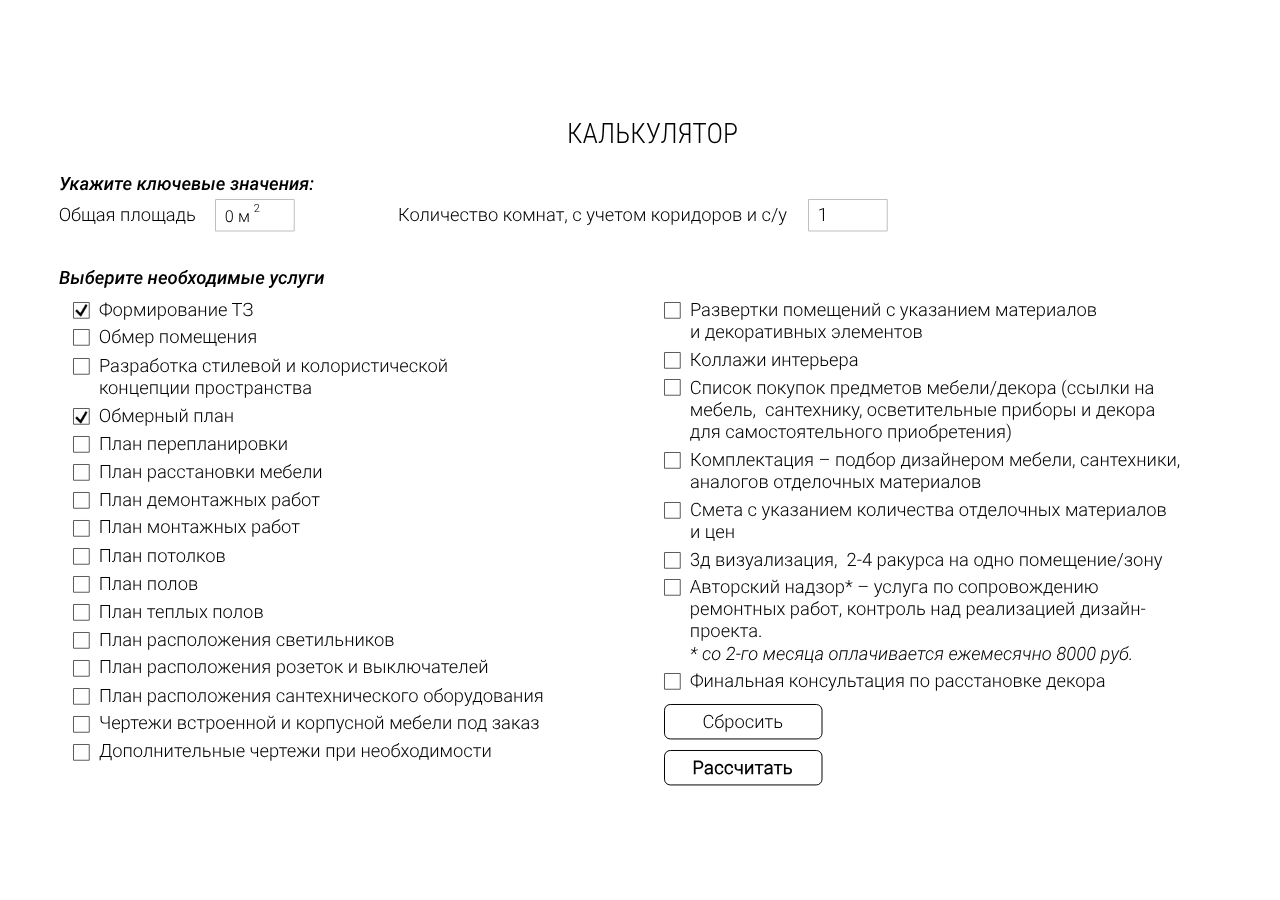
<file: calculator/index.html>
<!DOCTYPE HTML>
<html style="height: 100%;" lang="en-US">
<head>
    
    <meta http-equiv="Content-Type" content="text/html;charset=utf-8">
    <!-- Created using Storyline 3 - http://www.articulate.com  -->
    <!-- version: 3.11.23355.0 -->

    <title>&#1050;&#1072;&#1083;&#1100;&#1082;&#1091;&#1083;&#1103;&#1090;&#1086;&#1088;</title>
    <style>
        body {
            background: #ffffff;
            overflow: hidden;
        }

        html, body, table {
            height: 100%;
            width: 100%;
            margin: 0;
            padding: 0;
            border: 0;
        }

        table td {
            vertical-align: middle;
            text-align: center;
        }

        #nosupport {
            background: #f5f5f5;
            margin: 50px 65px;
            border: 1px solid #d5d5d5;
            width: calc(100% - 130px);
            height: calc(100% - 100px);
        }

        p {
            font-family: 'Helvetica Neue', Helvetica, Arial, Verdana, sans-serif;
            font-size: 12pt;
            color: #303030;
        }

        a {
            color: #2D9DDA;
            text-decoration: none !important;
        }

    </style>
    <script>
        var html5Supported = true;

    </script>
    <!--[if lte IE 9]><script>html5Supported = false;</script><![endif]-->

    <script type="text/javascript">

        function routePlayer() {

            var settings = {
                lmsEnabled: false,
                tincanEnabled: false,
                aoEnabled: false,
                runtimeOrder: [{"type":"html5","url":"story_html5.html"},{"type":"flash","url":"story_flash.html"}],
                warnOnCommitFail: false
            };

            var PARAM_WARN_ON_COMMIT = {name: 'warncommit', value: 1},
                    PARAM_LMS = {name: 'lms', value: 1},
                    PARAM_TINCAN = {name: 'tincan', value: true},
                    PARAM_AO = {name: 'aosupport', value: true};

            var detection = {
                agent: navigator.userAgent,

                flashEnabled: function() {
                    var description, version, flashAX,
                            plugin = navigator.plugins["Shockwave Flash"];

                    if (plugin != null) {
                        description = plugin.description.split(" ");
                        version = Number(description[description.length - 2]);

                        return (version >= 10) || isNaN(version);
                    } else {
                        try {
                            flashAX = new ActiveXObject("ShockwaveFlash.ShockwaveFlash.10");
                            return (flashAX != null);
                        } catch (e) {
                        }
                    }

                    return false;
                },
				
                isFlashWaiting: function() {
                    var html = '',
                    divFlash = document.getElementById('flashCheck'),
                    player;

                    html += '<object width="100px" height="100px" id="player" type="application/x-shockwave-flash">';
                    html += '<param name="name" value="player" />';
                    html += '<param name="wmode" value="opaque" />';
                    html += '<param name="allowScriptAccess" value="always" />';
                    html += '</object>';

                    divFlash.innerHTML = html;
                    player = document.getElementById('player');

                    return player != null && player.getBoundingClientRect().width > 0;
                },

                html5Enabled: function() {
                    return html5Supported;
                },

                ampEnabled: function() {
                    return ((this.isIOS() && this.isIPad()) || this.isAndroid());
                },

                isIOS: function() {
                    return (this.agent.indexOf("AppleWebKit/") > -1 && this.agent.indexOf("Mobile/") > -1)
                },

                isAndroid: function() {
                    return (this.agent.indexOf("Android") > -1);
                },

                isIPad: function() {
                    return (this.agent.indexOf("iPad") > -1);
                },

                isEdge: function() {
                    var hasGlCapability = (function() {
                        var canv = document.createElement('canvas'),
                            gl = canv.getContext('webgl') || canv.getContext('experimental-webgl');
                        canv = null;
                        return gl != null;
                    }());
                    return window.MSBlobBuilder != null && window.msCrypto == null && hasGlCapability;
                }
            };

            var router = {

                init: function() {
                    var i, url, launchInfo,
                        redirected = false,
                        order = settings.runtimeOrder,
                        launchMap = {
                            flash: {
                                isEnabled: 'flashEnabled',
                                getParams: 'getFlashParams',
                                delim: '?'
                            },
                            html5: {
                                isEnabled: 'html5Enabled',
                                getParams: 'getHtml5Params',
                                delim: '?'
                            },
                            amp: {
                                isEnabled: 'ampEnabled',
                                getParams: 'getAmpParams',
                                delim: '#'
                            }
                        };

                    if (document.location.search.toLowerCase().indexOf('forceflash') != -1) {
                        this.moveFlashToStartOfOrder(order);
                    }

                    for (i = 0; i < order.length; i++) {
                        launchInfo = launchMap[order[i].type];
                        url = order[i].url;

                        if (detection[launchInfo.isEnabled]()) {
                            this.redirect(url, this[launchInfo.getParams](), launchInfo.delim);
                            redirected = true;
                            break;
                        }
                    }

                    if (!redirected) {
                        if (
                            detection.isEdge() &&
                            order[0].type === 'flash' &&
                            detection.isFlashWaiting()
                        ) {
                            launchInfo = launchMap[order[0].type];
                            url = order[0].url;
                            this.redirect(url, this[launchInfo.getParams](), launchInfo.delim);
                        } else {
                            document.getElementById('nosupport').style.visibility = 'visible';
                        }
                    }
                },

                moveFlashToStartOfOrder: function (order) {
                    var i,
                        flashIndex = -1;
                    for (i = 0; i < order.length; i++) {
                        if (order[i].type == "flash") {
                            flashIndex = i;
                            break;
                        }
                    }
                    if (flashIndex != -1) {
                        order.splice(0, 0, order.splice(flashIndex, 1)[0]);
                    }
                },

                getQueryString: function (params) {
                    params = params || [];
                    var i,
                            queryString = document.location.search.substr(1),
                            paramArr = queryString.length > 0 ? queryString.split('&') : [];

                    for (i = 0; i < params.length; i++) {
                        paramArr.push([params[i].name, params[i].value].join('='));
                    }

                    return paramArr.join('&');
                },

                formatUrl: function (url, params, delim) {
                    delim = delim || '?';

                    var queryString = this.getQueryString(params);

                    if (queryString != null && queryString.length > 0) {
                        return [url, queryString].join(delim);
                    }

                    return url;
                },

                redirect: function (url, params, delim) {
                    window.location.replace(this.formatUrl(url, params, delim));
                },

                getFlashParams: function () {
                    return [];
                },

                getHtml5Params: function () {
                    var params = [];
                    if (settings.tincanEnabled) {
                        params.push(PARAM_TINCAN);
                    } else if (settings.lmsEnabled) {
                        params.push(PARAM_LMS);
                        if (settings.warnOnCommitFail) {
                            params.push(PARAM_WARN_ON_COMMIT);
                        }
                    }

                    return params;
                },

                getAmpParams: function () {
                    var tincanProto = settings.aoEnabled || settings.tincanEnabled,
                            params = [];
                    // build AMP params
                    if (tincanProto) {
                        params.push(PARAM_TINCAN);
                        if (settings.aoEnabled) {
                            params.push(PARAM_AO);
                        }
                    }
                    return params;
                }
            };

            router.init();
        };

    </script>
</head>
<body onload="routePlayer()" style="height: 100%;">
<div id="nosupport" style="visibility: hidden;">
    <table>
        <tr>
            <td>
                <p>
                    <svg xmlns="http://www.w3.org/2000/svg" width="90.2" height="74.9" viewBox="0 0 90 75" version="1.1">
                        <g transform="scale(.1)">
                            <path d="m409 7c54-25 106 20 130 66 106 170 213 340 320 510 17 28 32 63 19 96-14 36-55 51-91 51-224 1-448 0-672 0-35 1-76-3-100-33-26-32-15-77 5-108 107-173 216-344 324-517 16-26 35-53 65-65z"
                                  fill="#4c4c4c"></path>
                            <path d="m419 57c26-20 55 4 68 27 109 174 218 348 328 522 9 17 23 35 17 55-11 20-36 18-55 19-224 0-447 0-670 0-20-1-46 1-57-19-5-18 6-34 14-48 109-174 218-348 327-522 9-12 17-25 28-34z"
                                  fill="#f5f5f5"></path>
                            <path d="m429 179c25-12 58 8 56 35-1 81-5 161-10 242 2 32-49 39-57 9-7-73-6-146-11-219-1-24-4-56 22-67zM430 539 430 539 430 539c45-24 80 53 32 72-45 24-80-53-32-72z"
                                  fill="#4c4c4c"></path>
                        </g>
                    </svg>
                </p>
                <p>This course cannot be played.</p>
                <p><a href="https://ipc.articulate.com/slw/3/en/cannotplay/">Learn More</a></p>

            </td>
        </tr>
    </table>
</div>
<div id="flashCheck" style="visibility: hidden" >
</div>
</body>
</html>
</file>
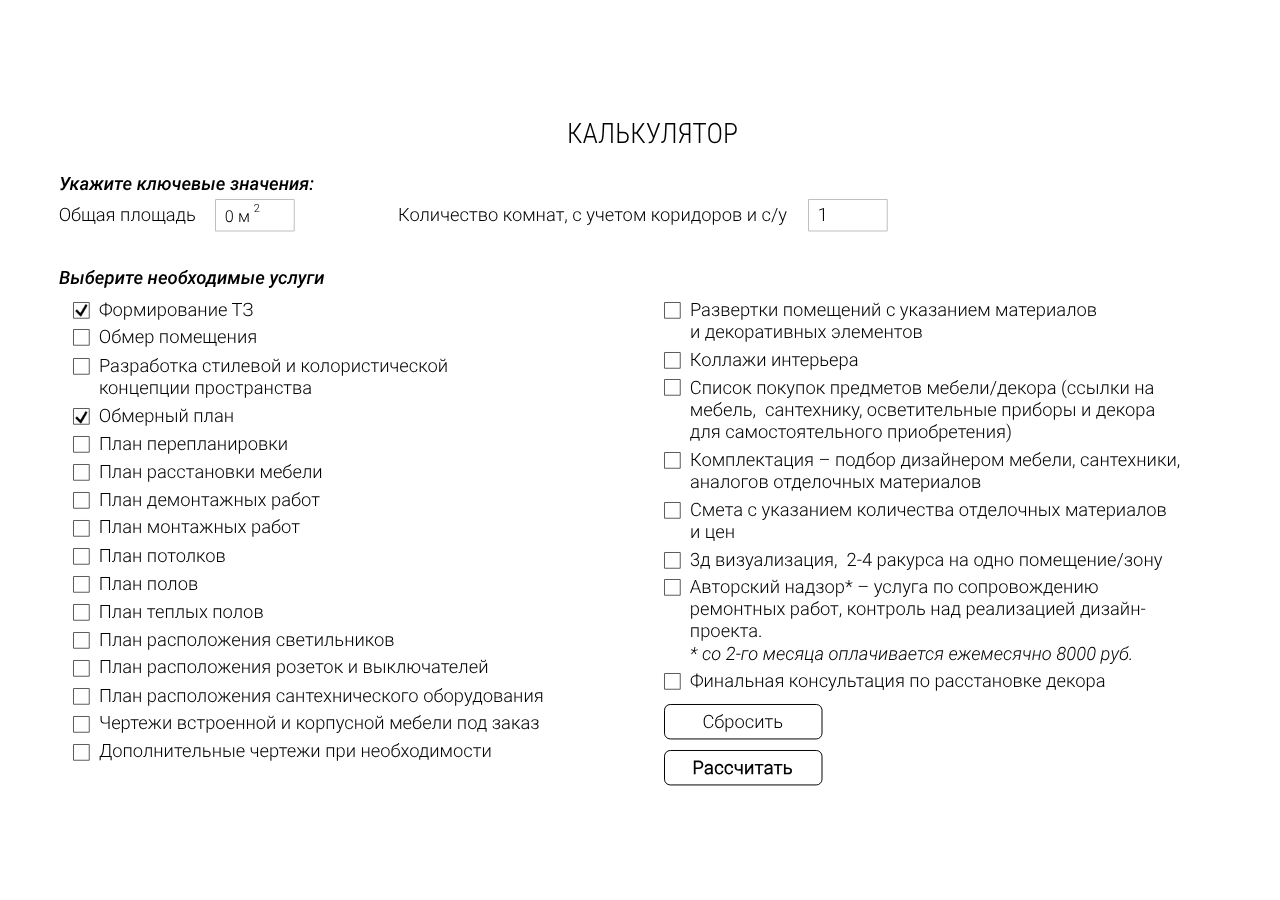
<file: calculator/story.html>
<!DOCTYPE html>
<html lang="en-US">
<head>
  <meta charset="utf-8">
  <!-- Created using Storyline 3 - http://www.articulate.com  -->
  <!-- version: 3.11.23355.0 -->
  <title>&#1050;&#1072;&#1083;&#1100;&#1082;&#1091;&#1083;&#1103;&#1090;&#1086;&#1088;</title>
  <meta http-equiv="x-ua-compatible" content="IE=edge" />
  <meta name="viewport" content="width=device-width, initial-scale=1.0, user-scalable=no, shrink-to-fit=no, minimal-ui" />
  <meta name="apple-mobile-web-app-capable" content="yes" />
  <style>
    html, body { height: 100%; padding: 0; margin: 0 }
    #app { height: 100%; width: 100%; }
  </style>
  
  <script>window.THREE = { };</script>
</head>
<body style="background: #FFFFFF" class="cs-HTML theme-classic">
  <!-- 360 -->
  <script>!function(e){function n(e,i){return e.test(i)}function i(e){var i=e||navigator.userAgent,o=i.split("[FBAN");if(void 0!==o[1]&&(i=o[0]),this.apple={phone:n(t,i),ipod:n(d,i),tablet:!n(t,i)&&n(s,i),device:n(t,i)||n(d,i)||n(s,i)},this.amazon={phone:n(h,i),tablet:!n(h,i)&&n(a,i),device:n(h,i)||n(a,i)},this.android={phone:n(h,i)||n(b,i),tablet:!n(h,i)&&!n(b,i)&&(n(a,i)||n(r,i)),device:n(h,i)||n(a,i)||n(b,i)||n(r,i)},this.windows={phone:n(l,i),tablet:n(p,i),device:n(l,i)||n(p,i)},this.other={blackberry:n(f,i),blackberry10:n(u,i),opera:n(c,i),firefox:n(A,i),chrome:n(w,i),device:n(f,i)||n(u,i)||n(c,i)||n(A,i)||n(w,i)},this.seven_inch=n(v,i),this.any=this.apple.device||this.android.device||this.windows.device||this.other.device||this.seven_inch,this.phone=this.apple.phone||this.android.phone||this.windows.phone,this.tablet=this.apple.tablet||this.android.tablet||this.windows.tablet,"undefined"==typeof window)return this}function o(){var e=new i;return e.Class=i,e}var t=/iPhone/i,d=/iPod/i,s=/iPad/i,b=/(?=.*\bAndroid\b)(?=.*\bMobile\b)/i,r=/Android/i,h=/(?=.*\bAndroid\b)(?=.*\bSD4930UR\b)/i,a=/(?=.*\bAndroid\b)(?=.*\b(?:KFOT|KFTT|KFJWI|KFJWA|KFSOWI|KFTHWI|KFTHWA|KFAPWI|KFAPWA|KFARWI|KFASWI|KFSAWI|KFSAWA)\b)/i,l=/IEMobile/i,p=/(?=.*\bWindows\b)(?=.*\bARM\b)/i,f=/BlackBerry/i,u=/BB10/i,c=/Opera Mini/i,w=/(CriOS|Chrome)(?=.*\bMobile\b)/i,A=/(?=.*\bFirefox\b)(?=.*\bMobile\b)/i,v=new RegExp("(?:Nexus 7|BNTV250|Kindle Fire|Silk|GT-P1000)","i");"undefined"!=typeof module&&module.exports&&"undefined"==typeof window?module.exports=i:"undefined"!=typeof module&&module.exports&&"undefined"!=typeof window?module.exports=o():"function"==typeof define&&define.amd?define("isMobile",[],e.isMobile=o()):e.isMobile=o()}(this);
    window.isMobile.apple.tablet = window.isMobile.apple.tablet ||
      (navigator.platform === 'MacIntel' && navigator.maxTouchPoints > 1);
    window.isMobile.apple.device = window.isMobile.apple.device || window.isMobile.apple.tablet;
    window.isMobile.tablet = window.isMobile.tablet || window.isMobile.apple.tablet;
    window.isMobile.any = window.isMobile.any || window.isMobile.apple.tablet;
  </script>

  <div id="focus-sink" aria-hidden="true" tabIndex="-1"></div>

  <div id="preso"></div>
  <script>
    window.DS = {};
    window.globals = {
      DATA_PATH_BASE: '',
      HAS_FRAME: true,
      HAS_SLIDE: true,

      lmsPresent: false,
      tinCanPresent: false,
      cmi5Present: false,
      aoSupport: false,
      scale: 'show all',
      captureRc: false,
      browserSize: 'optimal',
      bgColor: '#FFFFFF',
      features: '',
      themeName: 'classic',
      preloaderColor: '#FFFFFF',
      suppressAnalytics: false,
      productChannel: 'perpetual',
      publishSource: 'storyline',
      aid: '',
      cid: '35a524f4-c4aa-421e-924e-2676ebd473e3',
      playerVersion: '3.11.23355.0',
      maxIosVideoElements: 5,

      
      parseParams: function(qs) {
        if (window.globals.parsedParams != null) {
          return window.globals.parsedParams;
        }
        qs = (qs || window.location.search.substr(1)).split('+').join(' ');
        var params = {},
            tokens,
            re = /[?&]?([^=]+)=([^&]*)/g;

        while (tokens = re.exec(qs)) {
          params[decodeURIComponent(tokens[1]).trim()] =
            decodeURIComponent(tokens[2]).trim();
        }
        window.globals.parsedParams = params;
        return params;
      }

    };

    (function() {

      var classTypes = [ 'desktop', 'mobile', 'phone', 'tablet' ];

      var addDeviceClasses = function(prefix, testObj) {
        var curr, i;
        for (i = 0; i < classTypes.length; i++) {
          curr = classTypes[i];
          if (testObj[curr]) {
            document.body.classList.add(prefix + curr);
          }
        }
      };

      var params = window.globals.parseParams(),
          isDevicePreview = params.devicepreview === '1',
          isPhoneOverride = params.deviceType === 'phone' || (isDevicePreview && params.phone == '1'),
          isTabletOverride = (params.deviceType === 'tablet' || isDevicePreview) && !isPhoneOverride,
          isMobileOverride = isPhoneOverride || isTabletOverride;

      var deviceView = {
        desktop: !window.isMobile.any && !isMobileOverride,
        mobile: window.isMobile.any || isMobileOverride,
        phone: isPhoneOverride || (window.isMobile.phone && !isTabletOverride),
        tablet: isTabletOverride || window.isMobile.tablet
      };

      window.globals.deviceView = deviceView;
      window.isMobile.desktop = !window.isMobile.any;
      window.isMobile.mobile = window.isMobile.any;

      addDeviceClasses('view-', deviceView);

    })();
  </script>
  
  <script src='story_content/user.js' type=text/javascript></script>
  <div class="slide-loader"></div>

  <script type="text/javascript">
    if (window.globals.deviceView.isMobile) { var doc = document, loader = doc.body.querySelector('.slide-loader'); [ 1, 2, 3 ].forEach(function(n) { var d = doc.createElement('div'); d.style.backgroundColor = window.globals.preloaderColor; d.classList.add('mobile-loader-dot'); d.classList.add('dot' + n); loader.appendChild(d); }); }
  </script>

  <div class="mobile-load-title-overlay" style="display: none">
    <div class="mobile-load-title">&#1050;&#1072;&#1083;&#1100;&#1082;&#1091;&#1083;&#1103;&#1090;&#1086;&#1088;</div>
  </div>

  <div class="mobile-chrome-warning"></div>

  <script>
    
    if (window.autoSpider && window.vInterfaceObject) {
      document.querySelector('.mobile-load-title-overlay').style.display = 'none';
    }
  </script>

  

  <link rel="stylesheet" href="html5/data/css/output.min.css" data-noprefix />
</body>
<script src="html5/lib/scripts/ds-bootstrap.min.js"></script>
</html>
</file>
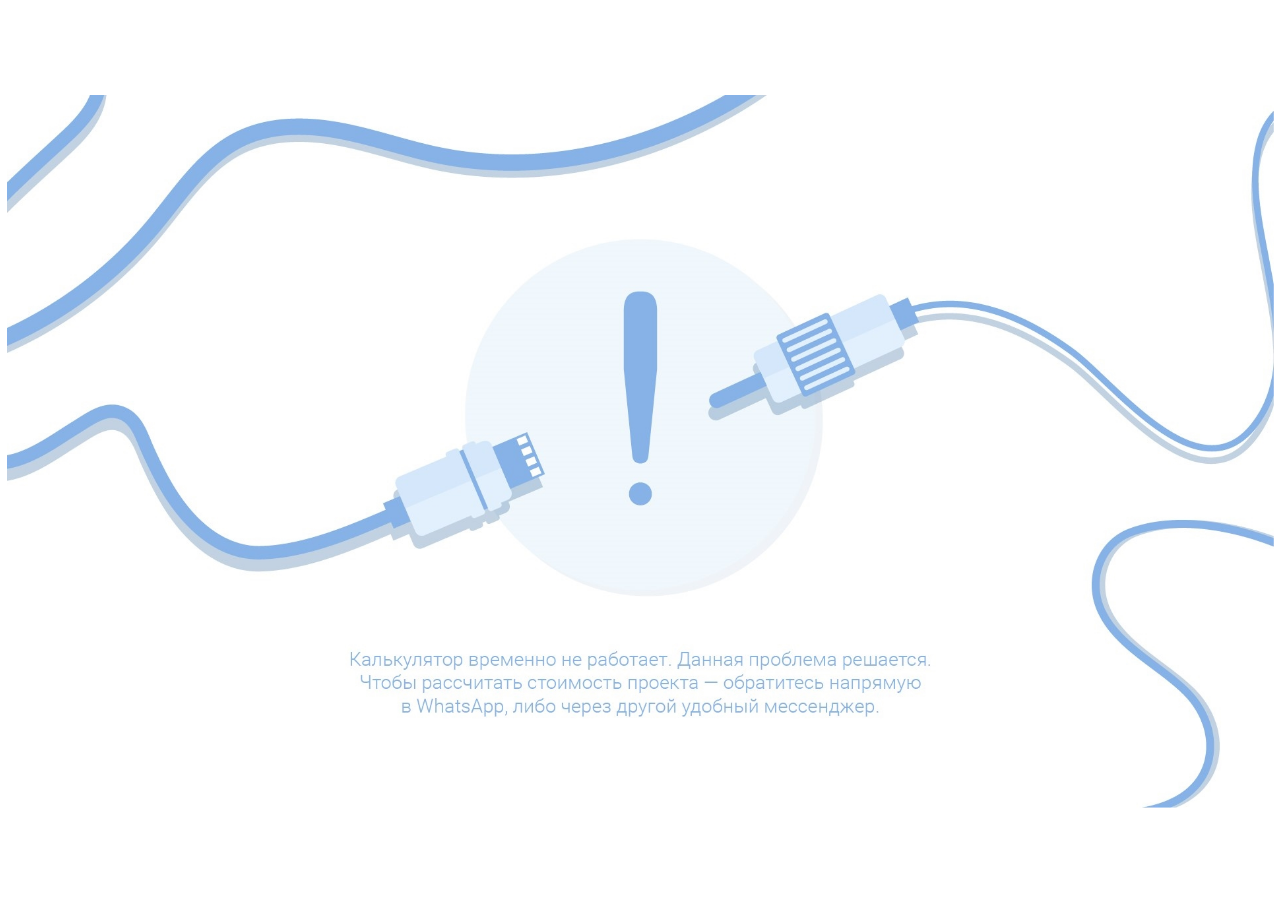
<file: calculator404/story_html5.html>
<!DOCTYPE html>
<html lang="en-US">
<head>
  <meta charset="utf-8">
  <!-- Created using Storyline 3 - http://www.articulate.com  -->
  <!-- version: 3.11.23355.0 -->
  <title>404</title>
  <meta http-equiv="x-ua-compatible" content="IE=edge" />
  <meta name="viewport" content="width=device-width, initial-scale=1.0, user-scalable=no, shrink-to-fit=no, minimal-ui" />
  <meta name="apple-mobile-web-app-capable" content="yes" />
  <style>
    html, body { height: 100%; padding: 0; margin: 0 }
    #app { height: 100%; width: 100%; }
  </style>
  
  <script>window.THREE = { };</script>
</head>
<body style="background: #FFFFFF" class="cs-HTML theme-classic">
  <!-- 360 -->
  <script>!function(e){function n(e,i){return e.test(i)}function i(e){var i=e||navigator.userAgent,o=i.split("[FBAN");if(void 0!==o[1]&&(i=o[0]),this.apple={phone:n(t,i),ipod:n(d,i),tablet:!n(t,i)&&n(s,i),device:n(t,i)||n(d,i)||n(s,i)},this.amazon={phone:n(h,i),tablet:!n(h,i)&&n(a,i),device:n(h,i)||n(a,i)},this.android={phone:n(h,i)||n(b,i),tablet:!n(h,i)&&!n(b,i)&&(n(a,i)||n(r,i)),device:n(h,i)||n(a,i)||n(b,i)||n(r,i)},this.windows={phone:n(l,i),tablet:n(p,i),device:n(l,i)||n(p,i)},this.other={blackberry:n(f,i),blackberry10:n(u,i),opera:n(c,i),firefox:n(A,i),chrome:n(w,i),device:n(f,i)||n(u,i)||n(c,i)||n(A,i)||n(w,i)},this.seven_inch=n(v,i),this.any=this.apple.device||this.android.device||this.windows.device||this.other.device||this.seven_inch,this.phone=this.apple.phone||this.android.phone||this.windows.phone,this.tablet=this.apple.tablet||this.android.tablet||this.windows.tablet,"undefined"==typeof window)return this}function o(){var e=new i;return e.Class=i,e}var t=/iPhone/i,d=/iPod/i,s=/iPad/i,b=/(?=.*\bAndroid\b)(?=.*\bMobile\b)/i,r=/Android/i,h=/(?=.*\bAndroid\b)(?=.*\bSD4930UR\b)/i,a=/(?=.*\bAndroid\b)(?=.*\b(?:KFOT|KFTT|KFJWI|KFJWA|KFSOWI|KFTHWI|KFTHWA|KFAPWI|KFAPWA|KFARWI|KFASWI|KFSAWI|KFSAWA)\b)/i,l=/IEMobile/i,p=/(?=.*\bWindows\b)(?=.*\bARM\b)/i,f=/BlackBerry/i,u=/BB10/i,c=/Opera Mini/i,w=/(CriOS|Chrome)(?=.*\bMobile\b)/i,A=/(?=.*\bFirefox\b)(?=.*\bMobile\b)/i,v=new RegExp("(?:Nexus 7|BNTV250|Kindle Fire|Silk|GT-P1000)","i");"undefined"!=typeof module&&module.exports&&"undefined"==typeof window?module.exports=i:"undefined"!=typeof module&&module.exports&&"undefined"!=typeof window?module.exports=o():"function"==typeof define&&define.amd?define("isMobile",[],e.isMobile=o()):e.isMobile=o()}(this);
    window.isMobile.apple.tablet = window.isMobile.apple.tablet ||
      (navigator.platform === 'MacIntel' && navigator.maxTouchPoints > 1);
    window.isMobile.apple.device = window.isMobile.apple.device || window.isMobile.apple.tablet;
    window.isMobile.tablet = window.isMobile.tablet || window.isMobile.apple.tablet;
    window.isMobile.any = window.isMobile.any || window.isMobile.apple.tablet;
  </script>

  <div id="focus-sink" aria-hidden="true" tabIndex="-1"></div>

  <div id="preso"></div>
  <script>
    window.DS = {};
    window.globals = {
      DATA_PATH_BASE: '',
      HAS_FRAME: true,
      HAS_SLIDE: true,

      lmsPresent: false,
      tinCanPresent: false,
      cmi5Present: false,
      aoSupport: false,
      scale: 'show all',
      captureRc: false,
      browserSize: 'optimal',
      bgColor: '#FFFFFF',
      features: '',
      themeName: 'classic',
      preloaderColor: '#FFFFFF',
      suppressAnalytics: true,
      productChannel: 'perpetual',
      publishSource: 'storyline',
      aid: '',
      cid: '7b1fb8cb-afe8-4d9f-a1eb-874516fa6a47',
      playerVersion: '3.11.23355.0',
      maxIosVideoElements: 5,

      
      parseParams: function(qs) {
        if (window.globals.parsedParams != null) {
          return window.globals.parsedParams;
        }
        qs = (qs || window.location.search.substr(1)).split('+').join(' ');
        var params = {},
            tokens,
            re = /[?&]?([^=]+)=([^&]*)/g;

        while (tokens = re.exec(qs)) {
          params[decodeURIComponent(tokens[1]).trim()] =
            decodeURIComponent(tokens[2]).trim();
        }
        window.globals.parsedParams = params;
        return params;
      }

    };

    (function() {

      var classTypes = [ 'desktop', 'mobile', 'phone', 'tablet' ];

      var addDeviceClasses = function(prefix, testObj) {
        var curr, i;
        for (i = 0; i < classTypes.length; i++) {
          curr = classTypes[i];
          if (testObj[curr]) {
            document.body.classList.add(prefix + curr);
          }
        }
      };

      var params = window.globals.parseParams(),
          isDevicePreview = params.devicepreview === '1',
          isPhoneOverride = params.deviceType === 'phone' || (isDevicePreview && params.phone == '1'),
          isTabletOverride = (params.deviceType === 'tablet' || isDevicePreview) && !isPhoneOverride,
          isMobileOverride = isPhoneOverride || isTabletOverride;

      var deviceView = {
        desktop: !window.isMobile.any && !isMobileOverride,
        mobile: window.isMobile.any || isMobileOverride,
        phone: isPhoneOverride || (window.isMobile.phone && !isTabletOverride),
        tablet: isTabletOverride || window.isMobile.tablet
      };

      window.globals.deviceView = deviceView;
      window.isMobile.desktop = !window.isMobile.any;
      window.isMobile.mobile = window.isMobile.any;

      addDeviceClasses('view-', deviceView);

    })();
  </script>
  
  <script src='story_content/user.js' type=text/javascript></script>
  <div class="slide-loader"></div>

  <script type="text/javascript">
    if (window.globals.deviceView.isMobile) { var doc = document, loader = doc.body.querySelector('.slide-loader'); [ 1, 2, 3 ].forEach(function(n) { var d = doc.createElement('div'); d.style.backgroundColor = window.globals.preloaderColor; d.classList.add('mobile-loader-dot'); d.classList.add('dot' + n); loader.appendChild(d); }); }
  </script>

  <div class="mobile-load-title-overlay" style="display: none">
    <div class="mobile-load-title">404</div>
  </div>

  <div class="mobile-chrome-warning"></div>

  <script>
    
    if (window.autoSpider && window.vInterfaceObject) {
      document.querySelector('.mobile-load-title-overlay').style.display = 'none';
    }
  </script>

  

  <link rel="stylesheet" href="html5/data/css/output.min.css" data-noprefix />
</body>
<script src="html5/lib/scripts/ds-bootstrap.min.js"></script>
</html>
</file>
<file: calculator/html5/data/css/output.min.css>
@font-face {
  font-family: 'Roboto Condensed Light F7220497';
  src: url('[data-uri]');
  font-style: normal;
  font-weight: normal;
}
@font-face {
  font-family: 'Roboto Light Charset1_ 29A8F3DF';
  src: url('[data-uri]');
  font-style: normal;
  font-weight: normal;
}
@font-face {
  font-family: 'Roboto MediumItalItalic3F67AFAE';
  src: url('[data-uri]');
  font-style: normal;
  font-weight: normal;
}
@font-face {
  font-family: 'Roboto LightItaliItalic54DB9B7B';
  src: url('[data-uri]');
  font-style: normal;
  font-weight: normal;
}
@font-face {
  font-family: 'Roboto LightBold ChBold42E500C9';
  src: url('[data-uri]');
  font-style: normal;
  font-weight: normal;
}
@font-face {
  font-family: 'ArialItalic CharsItalic080B3E2D';
  src: url('[data-uri]');
  font-style: normal;
  font-weight: normal;
}
@font-face {
  font-family: 'Roboto Thin Charset1_ 534F6FBB0';
  src: url('[data-uri]');
  font-style: normal;
  font-weight: normal;
}
@font-face {
  font-family: 'Fira Sans Thin Charset1CC44526D';
  src: url('[data-uri]');
  font-style: normal;
  font-weight: normal;
}
@font-face {
  font-family: 'Open SansBold CharsBold09758C05';
  src: url('[data-uri]');
  font-style: normal;
  font-weight: normal;
}
@font-face {
  font-family: 'Open Sans Charset1_ 6NSFE459F9E';
  src: url('[data-uri]');
  font-style: normal;
  font-weight: normal;
}
@font-face {
  font-family: 'Roboto Light Charset0_v5C8E40F5';
  src: url('[data-uri]');
  font-style: normal;
  font-weight: normal;
}
@font-face {
  font-family: 'Roboto Thin Charset0_v772A09D4A';
  src: url('[data-uri]');
  font-style: normal;
  font-weight: normal;
}
.cs-npnxnanbnsnfns00000000001 .cs-infopanel  {
  box-shadow: 0 1px 0 rgba(184, 184, 184, 1);
  background: rgba(255, 255, 255, 1);
}
.cs-npnxnanbnsnfns00000000001 .cs-infopanel .cs-link {
  color: rgba(124, 34, 128, 1);
}
.cs-npnxnanbnsnfns00000000001 .cs-infopanel .cs-link:hover {
  color: rgba(0, 0, 238, 1);
}
.cs-npnxnanbnsnfns00000000001 .cs-infopanel .cs-name {
  color: rgba(68, 68, 68, 1);
}
.cs-npnxnanbnsnfns00000000001 .cs-infopanel .cs-title {
  color: rgba(153, 153, 153, 1);
}
.cs-npnxnanbnsnfns00000000001 .cs-infopanelpopup  {
  box-shadow: 0 1px 0 rgba(184, 184, 184, 1);
  background: linear-gradient(180deg, rgba(233, 233, 233, 1) 0%, rgba(207, 207, 207, 1) 100%);
}
.cs-npnxnanbnsnfns00000000001 .cs-infopanelpopup .cs-link {
  color: rgba(124, 34, 128, 1);
}
.cs-npnxnanbnsnfns00000000001 .cs-infopanelpopup .cs-link:hover {
  color: rgba(0, 0, 238, 1);
}
.cs-npnxnanbnsnfns00000000001 .cs-infopanelpopup .cs-name {
  color: rgba(68, 68, 68, 1);
}
.cs-npnxnanbnsnfns00000000001 .cs-infopanelpopup .cs-bio {
  color: rgba(153, 153, 153, 1);
}
.cs-npnxnanbnsnfns00000000001 .cs-timer  {
  color: rgba(85, 85, 85, 1);
}
.cs-npnxnanbnsnfns00000000001 .cs-duration stop:first-child {
  stop-color: rgba(0, 215, 255, 1);
}
.cs-npnxnanbnsnfns00000000001 .cs-duration stop:last-child {
  stop-color: rgba(0, 171, 255, 1);
}
.cs-npnxnanbnsnfns00000000001 .cs-elapsed stop:first-child {
  stop-color: rgba(254, 227, 71, 1);
}
.cs-npnxnanbnsnfns00000000001 .cs-elapsed stop:last-child {
  stop-color: rgba(252, 204, 42, 1);
}
.cs-npnxnanbnsnfns00000000001 .cs-timer .cs-pie .cs-innerstroke {
  stroke: rgba(199, 199, 199, 1);
}
.cs-npnxnanbnsnfns00000000001 .cs-timer .cs-pie .cs-innerborder {
  stroke: rgba(255, 255, 255, 1);
}
.cs-npnxnanbnsnfns00000000001 .cs-window  {
  box-shadow: 0 8px 5px rgba(0, 0, 0, 0.2);
  border-color: rgba(234, 234, 234, 1);
  background: rgba(243, 243, 243, 1);
  color: rgba(85, 85, 85, 1);
}
.cs-npnxnanbnsnfns00000000001 .cs-window .cs-diva {
  border-color: rgba(247, 247, 247, 1);
}
.cs-npnxnanbnsnfns00000000001 .cs-window .cs-divb {
  border-color: rgba(211, 211, 211, 1);
}
.cs-npnxnanbnsnfns00000000001 .cs-editor .cs-editor-slide {
  color: rgba(85, 85, 85, 1);
}
.cs-npnxnanbnsnfns00000000001 .cs-editor .cs-editor-html {
  color: rgba(68, 68, 68, 1);
}
.cs-npnxnanbnsnfns00000000001 .cs-editor .cs-editor-button {
  text-shadow: 0 1px 0 rgba(240, 240, 240, 1);
  color: rgba(53, 53, 53, 1);
  border-color: rgba(177, 177, 177, 1);
  background: linear-gradient(180deg, rgba(245, 245, 245, 1) 0%, rgba(199, 199, 199, 1) 100%);
}
.cs-npnxnanbnsnfns00000000001 .cs-editor .cs-editor-button:hover {
  background: linear-gradient(180deg, rgba(242, 242, 242, 1) 0%, rgba(175, 175, 175, 1) 100%);
}
.cs-npnxnanbnsnfns00000000001 .cs-editor .cs-editor-button:active {
  background: linear-gradient(180deg, rgba(199, 199, 199, 1) 0%, rgba(244, 244, 244, 1) 100%);
}
.cs-npnxnanbnsnfns00000000001 .cs-listitem  {
  color: rgba(53, 53, 53, 1);
  border-color: rgba(223, 223, 223, 1);
}
.cs-npnxnanbnsnfns00000000001 .cs-listitem.cs-viewed {
  color: rgba(144, 144, 144, 1);
}
.cs-npnxnanbnsnfns00000000001 .cs-listitem.cs-selected {
  color: rgba(53, 53, 53, 1);
  background: rgba(192, 226, 241, 1);
}
.cs-npnxnanbnsnfns00000000001 .cs-listitem.cs-selected:hover {
  background: rgba(192, 226, 241, 1);
}
.cs-npnxnanbnsnfns00000000001 .cs-listitem.cs-selected.hover {
  background: rgba(192, 226, 241, 1);
}
.cs-npnxnanbnsnfns00000000001 .cs-listitem.cs-selected:focus {
  background: rgba(192, 226, 241, 1);
}
.cs-npnxnanbnsnfns00000000001 .cs-listitem .cs-icon-carrot {
  fill: rgba(53, 53, 53, 1);
}
.cs-npnxnanbnsnfns00000000001 .cs-listitem .cs-icon-carrot .cs-shadow {
  fill: rgba(255, 255, 255, 1);
}
.cs-npnxnanbnsnfns00000000001 .cs-listitem:hover {
  background: rgba(230, 230, 230, 1);
}
.cs-npnxnanbnsnfns00000000001 .cs-listitem.hover {
  background: rgba(230, 230, 230, 1);
}
.cs-npnxnanbnsnfns00000000001 .cs-listitem:focus {
  background: rgba(230, 230, 230, 1);
}
.cs-npnxnanbnsnfns00000000001 .cs-glossary  {
  color: rgba(53, 53, 53, 1);
}
.cs-npnxnanbnsnfns00000000001 .cs-glossary .cs-scrolling-panel {
  background: rgba(231, 231, 231, 1);
}
.cs-npnxnanbnsnfns00000000001 .cs-glossary .cs-term.cs-selected .cs-choice-list-trigger {
  color: rgba(53, 53, 53, 1);
  background: rgba(192, 226, 241, 1);
}
.cs-npnxnanbnsnfns00000000001 .cs-glossary .cs-term.cs-selected .cs-choice-list-trigger:focus {
  color: rgba(53, 53, 53, 1);
  background: rgba(192, 226, 241, 1);
}
.cs-npnxnanbnsnfns00000000001 .cs-glossary .cs-term:hover .cs-choice-list-trigger {
  background: rgba(230, 230, 230, 1);
}
.cs-npnxnanbnsnfns00000000001 .cs-glossary .cs-term.hover .cs-choice-list-trigger {
  background: rgba(230, 230, 230, 1);
}
.cs-npnxnanbnsnfns00000000001 .cs-glossary .cs-term .cs-choice-list-trigger:focus {
  background: rgba(230, 230, 230, 1);
}
.cs-npnxnanbnsnfns00000000001 .cs-glossary .cs-diva {
  border-color: rgba(226, 226, 226, 1);
}
.cs-npnxnanbnsnfns00000000001 .cs-glossary .cs-divb {
  border-color: rgba(226, 226, 226, 1);
}
.cs-npnxnanbnsnfns00000000001 .cs-glossary .cs-divc {
  border-color: rgba(250, 250, 250, 1);
}
.cs-npnxnanbnsnfns00000000001 .cs-glossary .cs-heading {
  color: rgba(68, 68, 68, 1);
}
.cs-npnxnanbnsnfns00000000001 .cs-resource .cs-separator {
  border-color: rgba(224, 224, 224, 1);
}
.cs-npnxnanbnsnfns00000000001 .cs-outline  {
  color: rgba(68, 68, 68, 1);
}
.cs-npnxnanbnsnfns00000000001 .cs-outline .cs-diva {
  border-color: rgba(255, 255, 255, 0);
}
.cs-npnxnanbnsnfns00000000001 .cs-outline .cs-divb {
  border-color: rgba(255, 255, 255, 0);
}
.cs-npnxnanbnsnfns00000000001 .cs-outline .cs-divc {
  border-color: rgba(255, 255, 255, 0);
}
.cs-npnxnanbnsnfns00000000001 .cs-outline .cs-search-filter:hover {
  color: rgba(0, 0, 238, 1);
}
.cs-npnxnanbnsnfns00000000001 .cs-outline .cs-search-filter.hover {
  color: rgba(0, 0, 238, 1);
}
.cs-npnxnanbnsnfns00000000001 .cs-transcript  {
  color: rgba(68, 68, 68, 1);
}
.cs-npnxnanbnsnfns00000000001 .cs-transcript .cs-div {
  border-color: rgba(225, 225, 225, 1);
}
.cs-npnxnanbnsnfns00000000001 .cs-tabs:not(.topmenu-item) {
  color: rgba(85, 85, 85, 1);
}
.cs-npnxnanbnsnfns00000000001 .cs-tabs .cs-inner-button:not(.topmenu-item) {
  text-shadow: 0 1px 0 rgba(240, 240, 240, 1);
}
.cs-npnxnanbnsnfns00000000001 .cs-tabs:hover:not(.topmenu-item) {
  color: rgba(51, 51, 51, 1);
}
.cs-npnxnanbnsnfns00000000001 .cs-tabs.cs-selected {
  background: rgba(243, 243, 243, 1);
  color: rgba(51, 51, 51, 1);
}
.cs-npnxnanbnsnfns00000000001 .cs-seekcontrol  {
  background: linear-gradient(180deg, rgba(245, 245, 245, 1) 0%, rgba(199, 199, 199, 1) 100%);
  border-color: rgba(177, 177, 177, 1);
}
.cs-npnxnanbnsnfns00000000001 .cs-seekcontrol .cs-button:hover .cs-icon {
  fill: rgba(85, 85, 85, 1);
}
.cs-npnxnanbnsnfns00000000001 .cs-seekcontrol .cs-button.hover .cs-icon {
  fill: rgba(85, 85, 85, 1);
}
.cs-npnxnanbnsnfns00000000001 .cs-seekcontrol .cs-button .cs-icon-shadow {
  fill: rgba(240, 240, 240, 1);
}
.cs-npnxnanbnsnfns00000000001 .cs-seekcontrol .cs-button .cs-icon {
  fill: rgba(45, 45, 45, 1);
}
.cs-npnxnanbnsnfns00000000001 .cs-seekcontrol .cs-seek .cs-fill {
  background: rgba(255, 255, 255, 1);
}
.cs-npnxnanbnsnfns00000000001 .cs-seekcontrol .cs-seek {
  background: rgba(231, 231, 231, 1);
  border-color: rgba(184, 184, 184, 1);
}
.cs-npnxnanbnsnfns00000000001 .cs-searchinput .cs-input {
  color: rgba(138, 138, 138, 1);
  border-color: rgba(173, 173, 173, 1);
  background: rgba(223, 223, 223, 1);
}
.cs-npnxnanbnsnfns00000000001 .cs-searchinput .cs-input:focus {
  color: rgba(51, 51, 51, 1);
  background: rgba(250, 250, 250, 1);
}
.cs-npnxnanbnsnfns00000000001 .cs-searchinput .cs-input:hover {
  box-shadow: inset 0 0 1px 0 rgba(107, 248, 255, 1);
}
.cs-npnxnanbnsnfns00000000001 .cs-searchinput .cs-input.hover {
  box-shadow: inset 0 0 1px 0 rgba(107, 248, 255, 1);
}
.cs-npnxnanbnsnfns00000000001 .cs-searchinput .cs-button .cs-icon {
  fill: rgba(138, 138, 138, 1);
}
.cs-npnxnanbnsnfns00000000001 .cs-searchinput .cs-button:hover {
  fill: linear-gradient(180deg, rgba(245, 245, 245, 1) 0%, rgba(199, 199, 199, 1) 100%);
}
.cs-npnxnanbnsnfns00000000001 .cs-searchinput .cs-button.hover {
  fill: linear-gradient(180deg, rgba(245, 245, 245, 1) 0%, rgba(199, 199, 199, 1) 100%);
}
.cs-npnxnanbnsnfns00000000001 .cs-menu  {
  box-shadow: 0 1px 0 rgba(184, 184, 184, 1);
  background: rgba(243, 243, 243, 1);
}
.cs-npnxnanbnsnfns00000000001 .cs-topmenu-item.active .cs-tab {
  background: rgba(243, 243, 243, 1);
}
.cs-npnxnanbnsnfns00000000001 .cs-logo  {
  box-shadow: 0 1px 0 rgba(184, 184, 184, 1);
  background: rgba(255, 255, 255, 1);
}
.cs-npnxnanbnsnfns00000000001 .cs-checkbox  {
  color: rgba(68, 68, 68, 1);
}
.cs-npnxnanbnsnfns00000000001 .cs-checkbox:hover {
  border-color: rgba(107, 248, 255, 1);
}
.cs-npnxnanbnsnfns00000000001 .cs-checkbox.hover {
  border-color: rgba(107, 248, 255, 1);
}
.cs-npnxnanbnsnfns00000000001 .cs-checkbox .cs-box {
  color: rgba(255, 255, 255, 1);
  border-color: rgba(184, 184, 184, 1);
}
.cs-npnxnanbnsnfns00000000001 .cs-checkbox .cs-box:checked::after {
  color: rgba(51, 204, 0, 1);
}
.cs-npnxnanbnsnfns00000000001 .cs-button  {
  text-shadow: 0 1px 0 rgba(255, 255, 255, 0);
  color: rgba(255, 255, 255, 0);
  border-color: rgba(255, 255, 255, 0);
  background: linear-gradient(180deg, rgba(255, 255, 255, 0) 0%, rgba(255, 255, 255, 0) 100%);
  box-shadow: 0 1px 0 rgba(255, 255, 255, 0);
}
.cs-npnxnanbnsnfns00000000001 .cs-button .cs-icon {
  fill: rgba(255, 255, 255, 0);
}
.cs-npnxnanbnsnfns00000000001 .cs-button .cs-icon-shadow {
  fill: rgba(255, 255, 255, 0);
}
.cs-npnxnanbnsnfns00000000001 .cs-button:hover {
  background: linear-gradient(180deg, rgba(255, 255, 255, 0) 0%, rgba(255, 255, 255, 0) 100%);
}
.cs-npnxnanbnsnfns00000000001 .cs-button.hover {
  background: linear-gradient(180deg, rgba(255, 255, 255, 0) 0%, rgba(255, 255, 255, 0) 100%);
}
.cs-npnxnanbnsnfns00000000001 .cs-button:active {
  background: linear-gradient(180deg, rgba(255, 255, 255, 0) 0%, rgba(255, 255, 255, 0) 100%);
}
.cs-npnxnanbnsnfns00000000001 .cs-button.cs-disabled:hover {
  background: linear-gradient(180deg, rgba(255, 255, 255, 0) 0%, rgba(255, 255, 255, 0) 100%);
}
.cs-npnxnanbnsnfns00000000001 .cs-button.cs-disabled.hover {
  background: linear-gradient(180deg, rgba(255, 255, 255, 0) 0%, rgba(255, 255, 255, 0) 100%);
}
.cs-npnxnanbnsnfns00000000001 .cs-button.cs-disabled:active {
  background: linear-gradient(180deg, rgba(255, 255, 255, 0) 0%, rgba(255, 255, 255, 0) 100%);
}
.cs-npnxnanbnsnfns00000000001 .cs-button.cs-volume:hover {
  background: linear-gradient(180deg, rgba(255, 255, 255, 0) 0%, rgba(255, 255, 255, 0) 100%);
}
.cs-npnxnanbnsnfns00000000001 .cs-button.cs-volume.hover {
  background: linear-gradient(180deg, rgba(255, 255, 255, 0) 0%, rgba(255, 255, 255, 0) 100%);
}
.cs-npnxnanbnsnfns00000000001 .cs-button.cs-volume:active {
  background: linear-gradient(180deg, rgba(255, 255, 255, 0) 0%, rgba(255, 255, 255, 0) 100%);
}
.cs-npnxnanbnsnfns00000000001.cs-base  {
  color: rgba(255, 255, 255, 0);
  border-color: rgba(255, 255, 255, 0);
  background: linear-gradient(180deg, rgba(255, 255, 255, 0) 0%, rgba(255, 255, 255, 0) 100%);
}
.cs-npnxnanbnsnfns00000000001.cs-base .cs-separator .cs-diva {
  background: rgba(255, 255, 255, 0);
}
.cs-npnxnanbnsnfns00000000001.cs-base .cs-separator .cs-divb {
  background: rgba(255, 255, 255, 0);
}
.cs-npnxnanbnsnfns00000000001.cs-base .cs-topmenu-item.active .cs-tab {
  border-color: rgba(255, 255, 255, 0);
}
.cs-npnxnanbnsnfns00000000001.cs-base .cs-topmenu-item.active .cs-panel {
  border-color: rgba(255, 255, 255, 0);
}
.cs-npnxnanbnsnfns00000000001.cs-base .cs-left {
  background: linear-gradient(180deg, rgba(255, 255, 255, 0) 0%, rgba(255, 255, 255, 0) 100%);
}
.cs-npnxnanbnsnfns00000000001.cs-base .cs-area-primary .cs-slide-container {
  background: linear-gradient(180deg, rgba(255, 255, 255, 0) 0%, rgba(255, 255, 255, 0) 100%);
}
.cs-npnxnanbnsnfns00000000001 .cs-volume::-moz-range-thumb {
  border-color: rgba(165, 165, 165, 1);
  box-shadow: inset 0 0 1px 0 rgba(212, 212, 212, 1);
  background: rgba(200, 200, 200, 1);
}
.cs-npnxnanbnsnfns00000000001 .cs-volume::-ms-thumb {
  border-color: rgba(165, 165, 165, 1);
  box-shadow: inset 0 0 1px 0 rgba(212, 212, 212, 1);
  background: rgba(200, 200, 200, 1);
}
.cs-npnxnanbnsnfns00000000001 .cs-volume::-webkit-slider-thumb {
  border-color: rgba(165, 165, 165, 1);
  box-shadow: inset 0 0 1px 0 rgba(212, 212, 212, 1);
  background: rgba(200, 200, 200, 1);
}
.cs-npnxnanbnsnfns00000000001 .cs-volume::-moz-range-track {
  border-color: rgba(242, 242, 242, 1);
  background: linear-gradient(180deg, rgba(188, 188, 188, 1) 0%, rgba(188, 188, 188, 1) 50.196%, rgba(195, 195, 195, 1) 100%);
}
.cs-npnxnanbnsnfns00000000001 .cs-volume::-ms-track {
  border-color: rgba(242, 242, 242, 1);
  background: linear-gradient(180deg, rgba(188, 188, 188, 1) 0%, rgba(188, 188, 188, 1) 50.196%, rgba(195, 195, 195, 1) 100%);
}
.cs-npnxnanbnsnfns00000000001 .cs-volume::-webkit-slider-runnable-track {
  border-color: rgba(242, 242, 242, 1);
  background: linear-gradient(180deg, rgba(188, 188, 188, 1) 0%, rgba(188, 188, 188, 1) 50.196%, rgba(195, 195, 195, 1) 100%);
}
body.show-focus .tab-focus-box {
  border-color: rgba(255, 255, 0, 1);
}
.skipnav {
  border-color: rgba(255, 255, 0, 1);
}
.fn-npnxnanbsnfns00000000001 {
  font-family: 'Open SansD6FFC9F9';
  -webkit-font-variant-ligatures: no-common-ligatures;
  font-variant-ligatures: no-common-ligatures;
}
.fn-pxabnsnfns00000000001 {
  font-family: 'Open SansD6FFC9F9';
  -webkit-font-variant-ligatures: no-common-ligatures;
  font-variant-ligatures: no-common-ligatures;
}
.fn-npxnabnsnfns00000000001 {
  font-family: 'Open SansD6FFC9F9';
  -webkit-font-variant-ligatures: no-common-ligatures;
  font-variant-ligatures: no-common-ligatures;
}
.fn-npnxnanbnsnfns00000000001 {
  font-family: 'Open SansD6FFC9F9';
  -webkit-font-variant-ligatures: no-common-ligatures;
  font-variant-ligatures: no-common-ligatures;
}
.fn-pxabnsnfns00000000000 {
  font-family: 'Open SansD6FFC9F9';
  -webkit-font-variant-ligatures: no-common-ligatures;
  font-variant-ligatures: no-common-ligatures;
}
@font-face {
  font-family: 'Open SansD6FFC9F9';
  src: url('[data-uri]');
  font-style: normal;
  font-weight: bold;
}
@font-face {
  font-family: 'Open SansD6FFC9F9';
  src: url('[data-uri]');
  font-style: normal;
  font-weight: normal;
}
.cs-ResumePromptSlide .cs-5fxHftYpx6i-ResumePromptSlide-btn0 {
  color: rgba(53, 53, 53, 1);
  border-color: rgba(177, 177, 177, 1);
  background: linear-gradient(180deg, rgba(245, 245, 245, 1) 0%, rgba(199, 199, 199, 1) 100%);
  text-shadow: 0 1px 0 rgba(240, 240, 240, 1);
}
.cs-ResumePromptSlide .cs-5fxHftYpx6i-ResumePromptSlide-btn0 .cs-html {
  color: rgba(68, 68, 68, 1);
}
.cs-ResumePromptSlide .cs-5fxHftYpx6i-ResumePromptSlide-btn0 .cs-slide {
  border-color: rgba(85, 85, 85, 1);
}
.cs-ResumePromptSlide .cs-5fxHftYpx6i-ResumePromptSlide-btn0:hover {
  background: linear-gradient(180deg, rgba(242, 242, 242, 1) 0%, rgba(175, 175, 175, 1) 100%);
}
.cs-ResumePromptSlide .cs-5fxHftYpx6i-ResumePromptSlide-btn0:active {
  background: linear-gradient(180deg, rgba(199, 199, 199, 1) 0%, rgba(244, 244, 244, 1) 100%);
}
.cs-ResumePromptSlide .cs-5fxHftYpx6i-ResumePromptSlide-btn1 {
  color: rgba(53, 53, 53, 1);
  border-color: rgba(177, 177, 177, 1);
  background: linear-gradient(180deg, rgba(245, 245, 245, 1) 0%, rgba(199, 199, 199, 1) 100%);
  text-shadow: 0 1px 0 rgba(240, 240, 240, 1);
}
.cs-ResumePromptSlide .cs-5fxHftYpx6i-ResumePromptSlide-btn1 .cs-html {
  color: rgba(68, 68, 68, 1);
}
.cs-ResumePromptSlide .cs-5fxHftYpx6i-ResumePromptSlide-btn1 .cs-slide {
  border-color: rgba(85, 85, 85, 1);
}
.cs-ResumePromptSlide .cs-5fxHftYpx6i-ResumePromptSlide-btn1:hover {
  background: linear-gradient(180deg, rgba(242, 242, 242, 1) 0%, rgba(175, 175, 175, 1) 100%);
}
.cs-ResumePromptSlide .cs-5fxHftYpx6i-ResumePromptSlide-btn1:active {
  background: linear-gradient(180deg, rgba(199, 199, 199, 1) 0%, rgba(244, 244, 244, 1) 100%);
}
.cs-ExternalInterfaceErrorSlide .cs-buttonOK {
  color: rgba(53, 53, 53, 1);
  border-color: rgba(177, 177, 177, 1);
  background: linear-gradient(180deg, rgba(245, 245, 245, 1) 0%, rgba(199, 199, 199, 1) 100%);
  text-shadow: 0 1px 0 rgba(240, 240, 240, 1);
}
.cs-ExternalInterfaceErrorSlide .cs-buttonOK .cs-html {
  color: rgba(68, 68, 68, 1);
}
.cs-ExternalInterfaceErrorSlide .cs-buttonOK .cs-slide {
  border-color: rgba(85, 85, 85, 1);
}
.cs-ExternalInterfaceErrorSlide .cs-buttonOK:hover {
  background: linear-gradient(180deg, rgba(242, 242, 242, 1) 0%, rgba(175, 175, 175, 1) 100%);
}
.cs-ExternalInterfaceErrorSlide .cs-buttonOK:active {
  background: linear-gradient(180deg, rgba(199, 199, 199, 1) 0%, rgba(244, 244, 244, 1) 100%);
}
.cs-InvalidPromptSlide .cs-5fxHftYpx6i-InvalidPromptSlide-btn0 {
  color: rgba(53, 53, 53, 1);
  border-color: rgba(177, 177, 177, 1);
  background: linear-gradient(180deg, rgba(245, 245, 245, 1) 0%, rgba(199, 199, 199, 1) 100%);
  text-shadow: 0 1px 0 rgba(240, 240, 240, 1);
}
.cs-InvalidPromptSlide .cs-5fxHftYpx6i-InvalidPromptSlide-btn0 .cs-html {
  color: rgba(68, 68, 68, 1);
}
.cs-InvalidPromptSlide .cs-5fxHftYpx6i-InvalidPromptSlide-btn0 .cs-slide {
  border-color: rgba(85, 85, 85, 1);
}
.cs-InvalidPromptSlide .cs-5fxHftYpx6i-InvalidPromptSlide-btn0:hover {
  background: linear-gradient(180deg, rgba(242, 242, 242, 1) 0%, rgba(175, 175, 175, 1) 100%);
}
.cs-InvalidPromptSlide .cs-5fxHftYpx6i-InvalidPromptSlide-btn0:active {
  background: linear-gradient(180deg, rgba(199, 199, 199, 1) 0%, rgba(244, 244, 244, 1) 100%);
}
.cs-PrintPromptSlide .cs-5fxHftYpx6i-PrintPromptSlide-btn0 {
  color: rgba(53, 53, 53, 1);
  border-color: rgba(177, 177, 177, 1);
  background: linear-gradient(180deg, rgba(245, 245, 245, 1) 0%, rgba(199, 199, 199, 1) 100%);
  text-shadow: 0 1px 0 rgba(240, 240, 240, 1);
}
.cs-PrintPromptSlide .cs-5fxHftYpx6i-PrintPromptSlide-btn0 .cs-html {
  color: rgba(68, 68, 68, 1);
}
.cs-PrintPromptSlide .cs-5fxHftYpx6i-PrintPromptSlide-btn0 .cs-slide {
  border-color: rgba(85, 85, 85, 1);
}
.cs-PrintPromptSlide .cs-5fxHftYpx6i-PrintPromptSlide-btn0:hover {
  background: linear-gradient(180deg, rgba(242, 242, 242, 1) 0%, rgba(175, 175, 175, 1) 100%);
}
.cs-PrintPromptSlide .cs-5fxHftYpx6i-PrintPromptSlide-btn0:active {
  background: linear-gradient(180deg, rgba(199, 199, 199, 1) 0%, rgba(244, 244, 244, 1) 100%);
}
.cs-ScrollPromptSlide .cs-5fxHftYpx6i-ScrollPromptSlide-btn0 {
  color: rgba(53, 53, 53, 1);
  border-color: rgba(177, 177, 177, 1);
  background: linear-gradient(180deg, rgba(245, 245, 245, 1) 0%, rgba(199, 199, 199, 1) 100%);
  text-shadow: 0 1px 0 rgba(240, 240, 240, 1);
}
.cs-ScrollPromptSlide .cs-5fxHftYpx6i-ScrollPromptSlide-btn0 .cs-html {
  color: rgba(68, 68, 68, 1);
}
.cs-ScrollPromptSlide .cs-5fxHftYpx6i-ScrollPromptSlide-btn0 .cs-slide {
  border-color: rgba(85, 85, 85, 1);
}
.cs-ScrollPromptSlide .cs-5fxHftYpx6i-ScrollPromptSlide-btn0:hover {
  background: linear-gradient(180deg, rgba(242, 242, 242, 1) 0%, rgba(175, 175, 175, 1) 100%);
}
.cs-ScrollPromptSlide .cs-5fxHftYpx6i-ScrollPromptSlide-btn0:active {
  background: linear-gradient(180deg, rgba(199, 199, 199, 1) 0%, rgba(244, 244, 244, 1) 100%);
}
</file>
